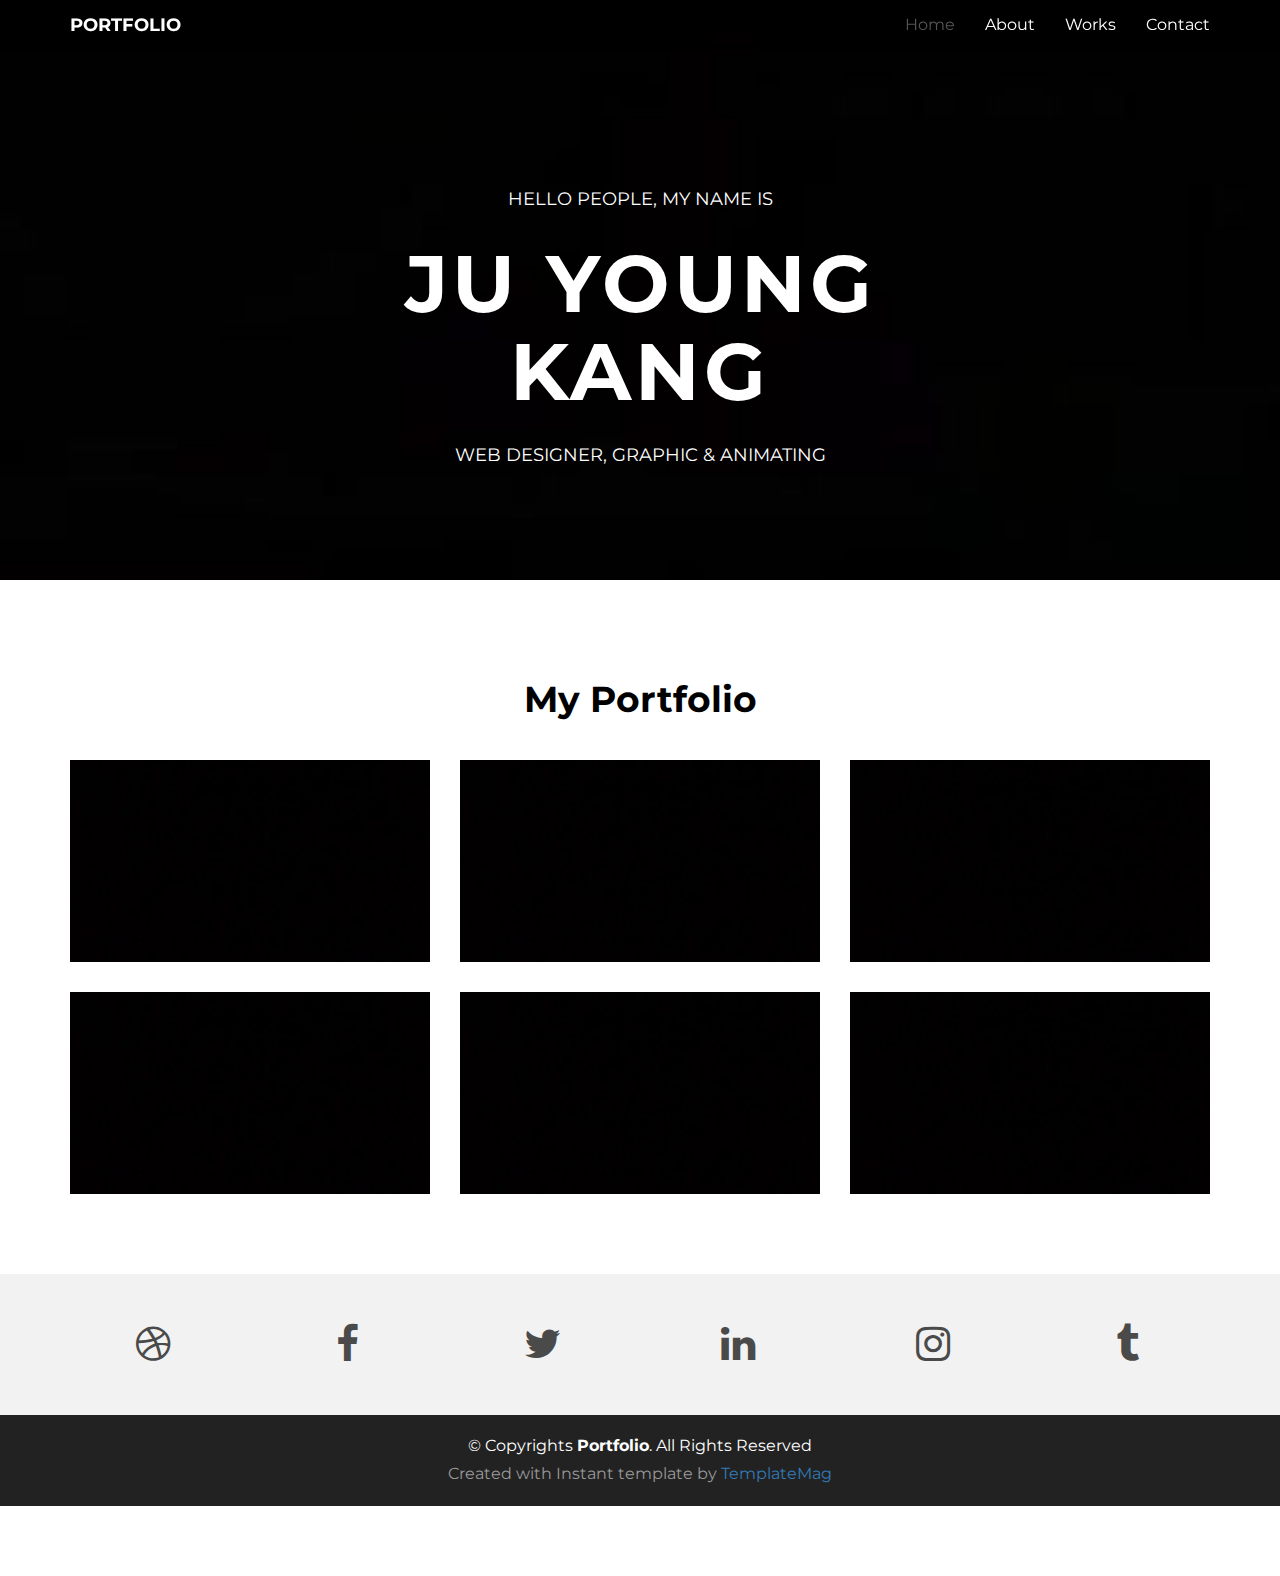
<file: index.html>
<!DOCTYPE html>
<html lang="en">
<head>
  <meta charset="utf-8">
  <title>Instant - Bootstrap Personal Template</title>
  <meta content="width=device-width, initial-scale=1.0" name="viewport">
  <meta content="" name="keywords">
  <meta content="" name="description">

  <!-- Favicons -->
  <link href="img/favicon.png" rel="icon">
  <link href="img/apple-touch-icon.png" rel="apple-touch-icon">

  <!-- Google Fonts -->
  <link href="https://fonts.googleapis.com/css?family=Montserrat:300,400,500,700" rel="stylesheet">

  <!-- Bootstrap CSS File -->
  <link href="lib/bootstrap/css/bootstrap.min.css" rel="stylesheet">

  <!-- Libraries CSS Files -->
  <link href="lib/font-awesome/css/font-awesome.min.css" rel="stylesheet">

  <!-- Main Stylesheet File -->
  <link href="css/style.css" rel="stylesheet">

  <!-- =======================================================
    Template Name: Instant
    Template URL: https://templatemag.com/instant-bootstrap-personal-template/
    Author: TemplateMag.com
    License: https://templatemag.com/license/
  ======================================================= -->
</head>

<body>

  <!-- Static navbar -->
  <div class="navbar navbar-default navbar-fixed-top" role="navigation">
    <div class="container">
      <div class="navbar-header">
        <button type="button" class="navbar-toggle" data-toggle="collapse" data-target=".navbar-collapse">
            <span class="sr-only">Toggle navigation</span>
            <span class="icon-bar"></span>
            <span class="icon-bar"></span>
            <span class="icon-bar"></span>
          </button>
        <a class="navbar-brand" href="index.html">PORTFOLIO</a>
      </div>
      <div class="navbar-collapse collapse">
        <ul class="nav navbar-nav navbar-right">
          <li class="active"><a href="index.html">Home</a></li>
          <li><a href="about.html">About</a></li>
          <li><a href="works.html" class="smoothscroll">Works</a></li>
          <li><a href="contact.html" class="smoothscroll">Contact</a></li>
        </ul>
      </div>
      <!--/.nav-collapse -->
    </div>
  </div>


  <div id="headerwrap">
    <div class="container">
      <div class="row">
        <div class="col-lg-6 col-lg-offset-3">
          <h4>HELLO PEOPLE, MY NAME IS</h4>
          <h1>JU YOUNG KANG</h1>
          <h4>WEB DESIGNER, GRAPHIC & ANIMATING</h4>
        </div>
      </div>
    </div>
    <!-- /container -->
  </div>

  <section id="works"></section>
  <div class="container">
    <div class="row centered mt mb">
      <h1>My Portfolio</h1>

      <div class="col-lg-4 col-md-4 col-sm-4 gallery">
        <a href="works.html"><img src="img/portfolio/folio.jpg" class="img-responsive"></a>
      </div>
      <div class="col-lg-4 col-md-4 col-sm-4 gallery">
        <a href="works.html"><img src="img/portfolio/folio.jpg" class="img-responsive"></a>
      </div>
      <div class="col-lg-4 col-md-4 col-sm-4 gallery">
        <a href="works.html"><img src="img/portfolio/folio.jpg" class="img-responsive"></a>
      </div>
      <div class="col-lg-4 col-md-4 col-sm-4 gallery">
        <a href="works.html"><img src="img/portfolio/folio.jpg" class="img-responsive"></a>
      </div>
      <div class="col-lg-4 col-md-4 col-sm-4 gallery">
        <a href="works.html"><img src="img/portfolio/folio.jpg" class="img-responsive"></a>
      </div>
      <div class="col-lg-4 col-md-4 col-sm-4 gallery">
        <a href="works.html"><img src="img/portfolio/folio.jpg" class="img-responsive"></a>
      </div>
    </div>
  </div>

  <div id="social">
    <div class="container">
      <div class="row centered">
        <div class="col-lg-2">
          <a href="#"><i class="fa fa-dribbble"></i></a>
        </div>
        <div class="col-lg-2">
          <a href="#"><i class="fa fa-facebook"></i></a>
        </div>
        <div class="col-lg-2">
          <a href="#"><i class="fa fa-twitter"></i></a>
        </div>
        <div class="col-lg-2">
          <a href="#"><i class="fa fa-linkedin"></i></a>
        </div>
        <div class="col-lg-2">
          <a href="#"><i class="fa fa-instagram"></i></a>
        </div>
        <div class="col-lg-2">
          <a href="#"><i class="fa fa-tumblr"></i></a>
        </div>

      </div>
    </div>
  </div>

  <div id="copyrights">
    <div class="container">
      <p>
        &copy; Copyrights <strong>Portfolio</strong>. All Rights Reserved
      </p>
      <div class="credits">
        <!--
          You are NOT allowed to delete the credit link to TemplateMag with free version.
          You can delete the credit link only if you bought the pro version.
          Buy the pro version with working PHP/AJAX contact form: https://templatemag.com/instant-bootstrap-personal-template/
          Licensing information: https://templatemag.com/license/
        -->
        Created with Instant template by <a href="https://templatemag.com/">TemplateMag</a>
      </div>
    </div>
  </div>
  <!-- / copyrights -->

  <!-- JavaScript Libraries -->
  <script src="lib/jquery/jquery.min.js"></script>
  <script src="lib/bootstrap/js/bootstrap.min.js"></script>
  <script src="lib/php-mail-form/validate.js"></script>

  <!-- Template Main Javascript File -->
  <script src="js/main.js"></script>

</body>
</html>
</file>
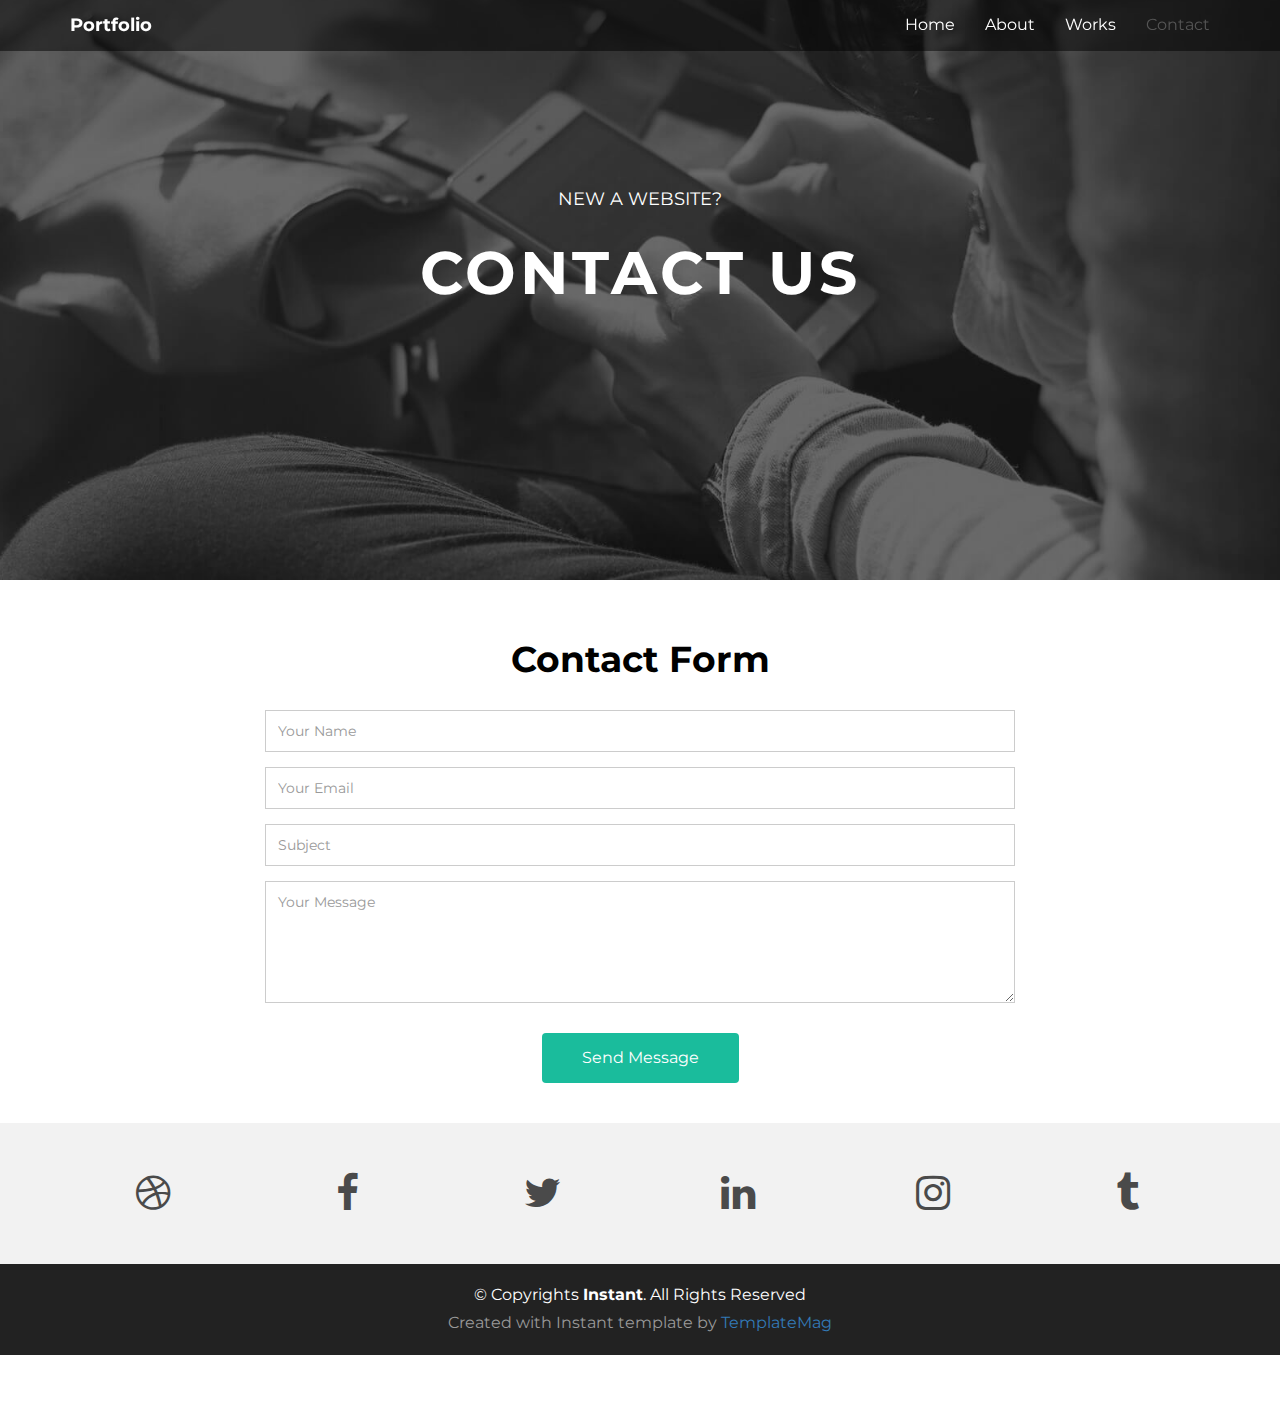
<file: contact.html>
<!DOCTYPE html>
<html lang="en">
<head>
  <meta charset="utf-8">
  <title>Instant - Bootstrap Personal Template</title>
  <meta content="width=device-width, initial-scale=1.0" name="viewport">
  <meta content="" name="keywords">
  <meta content="" name="description">

  <!-- Favicons -->
  <link href="img/favicon.png" rel="icon">
  <link href="img/apple-touch-icon.png" rel="apple-touch-icon">

  <!-- Google Fonts -->
  <link href="https://fonts.googleapis.com/css?family=Montserrat:300,400,500,700" rel="stylesheet">

  <!-- Bootstrap CSS File -->
  <link href="lib/bootstrap/css/bootstrap.min.css" rel="stylesheet">

  <!-- Libraries CSS Files -->
  <link href="lib/font-awesome/css/font-awesome.min.css" rel="stylesheet">

  <!-- Main Stylesheet File -->
  <link href="css/style.css" rel="stylesheet">

  <!-- =======================================================
    Template Name: Instant
    Template URL: https://templatemag.com/instant-bootstrap-personal-template/
    Author: TemplateMag.com
    License: https://templatemag.com/license/
  ======================================================= -->
</head>

<body>

  <!-- Static navbar -->
  <div class="navbar navbar-default navbar-fixed-top" role="navigation">
    <div class="container">
      <div class="navbar-header">
        <button type="button" class="navbar-toggle" data-toggle="collapse" data-target=".navbar-collapse">
            <span class="sr-only">Toggle navigation</span>
            <span class="icon-bar"></span>
            <span class="icon-bar"></span>
            <span class="icon-bar"></span>
          </button>
        <a class="navbar-brand" href="index.html">Portfolio</a>
      </div>
      <div class="navbar-collapse collapse">
        <ul class="nav navbar-nav navbar-right">
          <li><a href="index.html">Home</a></li>
          <li><a href="about.html">About</a></li>
          <li><a href="works.html" class="smoothscroll">Works</a></li>
          <li class="active"><a href="contact.html" class="smoothscroll">Contact</a></li>
        </ul>
      </div>
      <!--/.nav-collapse -->
    </div>
  </div>


  <div id="contactwrap">
    <div class="container">
      <div class="row">
        <div class="col-lg-6 col-lg-offset-3">
          <h4>NEW A WEBSITE?</h4>
          <h1>CONTACT US</h1>
        </div>
      </div>
    </div>
    <!-- /container -->
  </div>

  <div id="contact">
    <div class="container">
      <div class="row">
        <div class="col-md-8 col-md-offset-2">
          <h2 class="centered">Contact Form</h2>

          <form class="contact-form php-mail-form" role="form" action="contactform/contactform.php" method="POST">

            <div class="form-group">
              <input type="name" name="name" class="form-control" id="contact-name" placeholder="Your Name" data-rule="minlen:4" data-msg="Please enter at least 4 chars" >
              <div class="validate"></div>
            </div>
            <div class="form-group">
              <input type="email" name="email" class="form-control" id="contact-email" placeholder="Your Email" data-rule="email" data-msg="Please enter a valid email">
              <div class="validate"></div>
            </div>
            <div class="form-group">
              <input type="text" name="subject" class="form-control" id="contact-subject" placeholder="Subject" data-rule="minlen:4" data-msg="Please enter at least 8 chars of subject">
              <div class="validate"></div>
            </div>

            <div class="form-group">
              <textarea class="form-control" name="message" id="contact-message" placeholder="Your Message" rows="5" data-rule="required" data-msg="Please write something for us"></textarea>
              <div class="validate"></div>
            </div>

            <div class="loading"></div>
            <div class="error-message"></div>
            <div class="sent-message">Your message has been sent. Thank you!</div>

            <div class="form-send">
              <button type="submit" class="btn btn-large">Send Message</button>
            </div>

          </form>

        </div>
      </div>
    </div>
  </div>

  <div id="social">
    <div class="container">
      <div class="row centered">
        <div class="col-lg-2">
          <a href="#"><i class="fa fa-dribbble"></i></a>
        </div>
        <div class="col-lg-2">
          <a href="#"><i class="fa fa-facebook"></i></a>
        </div>
        <div class="col-lg-2">
          <a href="#"><i class="fa fa-twitter"></i></a>
        </div>
        <div class="col-lg-2">
          <a href="#"><i class="fa fa-linkedin"></i></a>
        </div>
        <div class="col-lg-2">
          <a href="#"><i class="fa fa-instagram"></i></a>
        </div>
        <div class="col-lg-2">
          <a href="#"><i class="fa fa-tumblr"></i></a>
        </div>

      </div>
    </div>
  </div>

  <div id="copyrights">
    <div class="container">
      <p>
        &copy; Copyrights <strong>Instant</strong>. All Rights Reserved
      </p>
      <div class="credits">
        <!--
          You are NOT allowed to delete the credit link to TemplateMag with free version.
          You can delete the credit link only if you bought the pro version.
          Buy the pro version with working PHP/AJAX contact form: https://templatemag.com/instant-bootstrap-personal-template/
          Licensing information: https://templatemag.com/license/
        -->
        Created with Instant template by <a href="https://templatemag.com/">TemplateMag</a>
      </div>
    </div>
  </div>
  <!-- / copyrights -->

  <!-- JavaScript Libraries -->
  <script src="lib/jquery/jquery.min.js"></script>
  <script src="lib/bootstrap/js/bootstrap.min.js"></script>
  <script src="lib/php-mail-form/validate.js"></script>

  <!-- Template Main Javascript File -->
  <script src="js/main.js"></script>

</body>
</html>
</file>
<file: css/style.css>
/**
* Template Name: Instant
* Template URL: https://templatemag.com/instant-bootstrap-personal-template/
* Author: TemplateMag.com
* License: https://templatemag.com/license/
*/

/* ==========================================================================
   Base Styles, Bootstrap Modifications & Fonts Import
   ========================================================================== */


::-moz-selection {
    background: #f2c2c9;
    color: #a4003a;
    text-shadow: none;
}

::selection {
    background: #16a085;
    color: #a4003a;
    text-shadow: none;
}

/*
 * A better looking default horizontal rule
 */

 hr {
    display: block;
    height: 1px;
    border: 0;
    border-top: 1px solid #ccc;
    margin: 1em 0;
    padding: 0;
}

.centered {
	text-align: center
}

.mt {
	margin-top: 80px;
}

.mb {
	margin-bottom: 80px;
}

/* ==========================================================================
   General styles
   ========================================================================== */


body {
    font-family: 'Montserrat', sans-serif;
    font-weight: 400;
    font-size: 16px;

    -webkit-font-smoothing: antialiased;
    -webkit-overflow-scrolling: touch;
}

h1, h2, h3, h4, h5, h6 {
	font-weight: 700;
    color: black;
}


.navbar-brand {
	font-weight: 700;
}

.navbar-default .navbar-brand, .navbar-default .navbar-brand:hover {
	color: white;
}

.navbar-default {
	border-color: transparent;
  background-color: rgba(0, 0, 0, 0.5);
}

.navbar-default .navbar-nav > .active > a, .navbar-default .navbar-nav > .active > a:hover, .navbar-default .navbar-nav > .active > a:focus {
	color: #black;
	background-color: transparent;
}

.navbar-default .navbar-nav > li > a {
	color: #fff;
}

.navbar-default .navbar-nav > li > a:hover, .navbar-default .navbar-nav > li > a:focus {
	color: #black;
}

.navbar-default .navbar-toggle {
  border: none;
  border-color: #fff;
}

.navbar-default .navbar-toggle:hover {
  background: #666;
}

.navbar-default .navbar-toggle .icon-bar {
  background-color: #fff;
}
/* ==========================================================================
   Wrap Sections
   ========================================================================== */

#headerwrap {
	background: url(../img/back.jpg) no-repeat center top;
	margin-top: -70px;
	padding-top: 250px;
	text-align:center;
	background-attachment: relative;
	background-position: center center;
	min-height: 650px;
	width: 100%;

    -webkit-background-size: 100%;
    -moz-background-size: 100%;
    -o-background-size: 100%;
    background-size: 100%;

    -webkit-background-size: cover;
    -moz-background-size: cover;
    -o-background-size: cover;
    background-size: cover;
}

#headerwrap h1 {
	color:#ffffff;
	padding-top: 10px;
	padding-bottom: 20px;
	letter-spacing: 4px;
	font-size: 80px;
	font-weight: bold;
}

#headerwrap h4 {
	font-weight: 400;
	color: #ffffff
}

@media (max-width: 768px) {
  #headerwrap {
    padding-top: 180px;
  }
}

#social {
	padding-top: 50px;
	padding-bottom: 50px;
	background-color: #f2f2f2;
}

#social i {
	font-size: 40px;
	color: #4a4a4a
}

#social i:hover {
	color: #1abc9c
}

#footerwrap {
	padding-top: 70px;
	padding-bottom: 50px;
	background-color: #2f2f2f;
}

#footerwrap p {
	color: #f2f2f2;
	margin-left: 10px;
}

#workwrap {
	background: url(../img/work.jpg) no-repeat center top;
	margin-top: -70px;
	padding-top: 250px;
	text-align:center;
	background-attachment: relative;
	background-position: center center;
	min-height: 650px;
	width: 100%;

    -webkit-background-size: 100%;
    -moz-background-size: 100%;
    -o-background-size: 100%;
    background-size: 100%;

    -webkit-background-size: cover;
    -moz-background-size: cover;
    -o-background-size: cover;
    background-size: cover;
}

#workwrap h1 {
	color:#ffffff;
	padding-top: 10px;
	padding-bottom: 20px;
	letter-spacing: 4px;
	font-size: 80px;
	font-weight: bold;
}

#workwrap h4 {
	font-weight: 400;
	color: #ffffff
}

#aboutwrap {
	background: url(../img/about.jpg) no-repeat center top;
	margin-top: -70px;
	padding-top: 250px;
	text-align:center;
	background-attachment: relative;
	background-position: center center;
	min-height: 550px;
	width: 100%;

    -webkit-background-size: 100%;
    -moz-background-size: 100%;
    -o-background-size: 100%;
    background-size: 100%;

    -webkit-background-size: cover;
    -moz-background-size: cover;
    -o-background-size: cover;
    background-size: cover;
}


/* Gallery */
.gallery {
	margin-top: 30px;
}

.gallery img:hover {
	opacity: 0.4;
}


/* Contact Form */

#contactwrap {
	background: url(../img/contact.jpg) no-repeat center top;
	margin-top: -70px;
	padding-top: 250px;
	text-align:center;
	background-attachment: relative;
	background-position: center center;
	min-height: 650px;
	width: 100%;
  background-size: 100%;
  background-size: cover;
}

#contactwrap h1 {
	color:#ffffff;
	padding-top: 10px;
	padding-bottom: 20px;
	letter-spacing: 4px;
	font-size: 60px;
	font-weight: bold;
}

#contactwrap h4 {
	font-weight: 400;
	color: #ffffff
}

#contact {
  padding: 40px 0;
}

#contact h2 {
  font-size: 36px;
  margin-bottom: 30px;
}

.contact-form label {
   color: #999;
}

.contact-form input, .contact-form textarea {
  padding: 10px 12px;
  border-radius: 0;
  box-shadow: none;
  font-size: 14px;
  height: auto;
}

.contact-form .form-send {
  text-align: center;
}

.contact-form .form-send button  {
  background: #1abc9c;
  border: 0;
  padding: 14px 40px;
  color: #fff;
  transition: 0.4s;
  cursor: pointer;
  font-size: 16px;
  margin-top: 15px;
}

.contact-form .form-send button:hover {
  background: #2addb9;
}

.contact-form .validate {
  display: none;
  color: red;
  margin: 0 0 15px 0;
  font-weight: 400;
  font-size: 13px;
}

.contact-form .loading {
  display: none;
  color: #555;
  background: #fff;
  text-align: center;
  padding: 15px;
  margin: 15px 0;
}

.contact-form .loading:before {
  content: "";
  display: inline-block;
  border-radius: 50%;
  width: 24px;
  height: 24px;
  border: 3px solid #18d26e;
  border-top-color: #eee;
  -webkit-animation: animate-loading 1s linear infinite;
  animation: animate-loading 1s linear infinite;
}

@-webkit-keyframes animate-loading {
  0% {
    -webkit-transform: rotate(0deg);
    transform: rotate(0deg);
  }

  100% {
    -webkit-transform: rotate(360deg);
    transform: rotate(360deg);
  }
}

@keyframes animate-loading {
  0% {
    -webkit-transform: rotate(0deg);
    transform: rotate(0deg);
  }

  100% {
    -webkit-transform: rotate(360deg);
    transform: rotate(360deg);
  }
}

.contact-form .error-message {
  display: none;
  color: #fff;
  background: #ed3c0d;
  text-align: center;
  padding: 15px;
  font-weight: 600;
  margin: 15px 0;
}

.contact-form .sent-message {
  display: none;
  color: #fff;
  background: #18d26e;
  text-align: center;
  padding: 15px;
  font-weight: 600;
  margin: 15px 0;
}

/* Copyrights */

#copyrights {
  background: #222222;
  padding: 20px 0;
  text-align: center;
}

#copyrights p {
  margin-bottom: 5px;
  color: #fff;
}

#copyrights a {
  color: #white;
}

.credits {
  color: #999;
}
</file>
